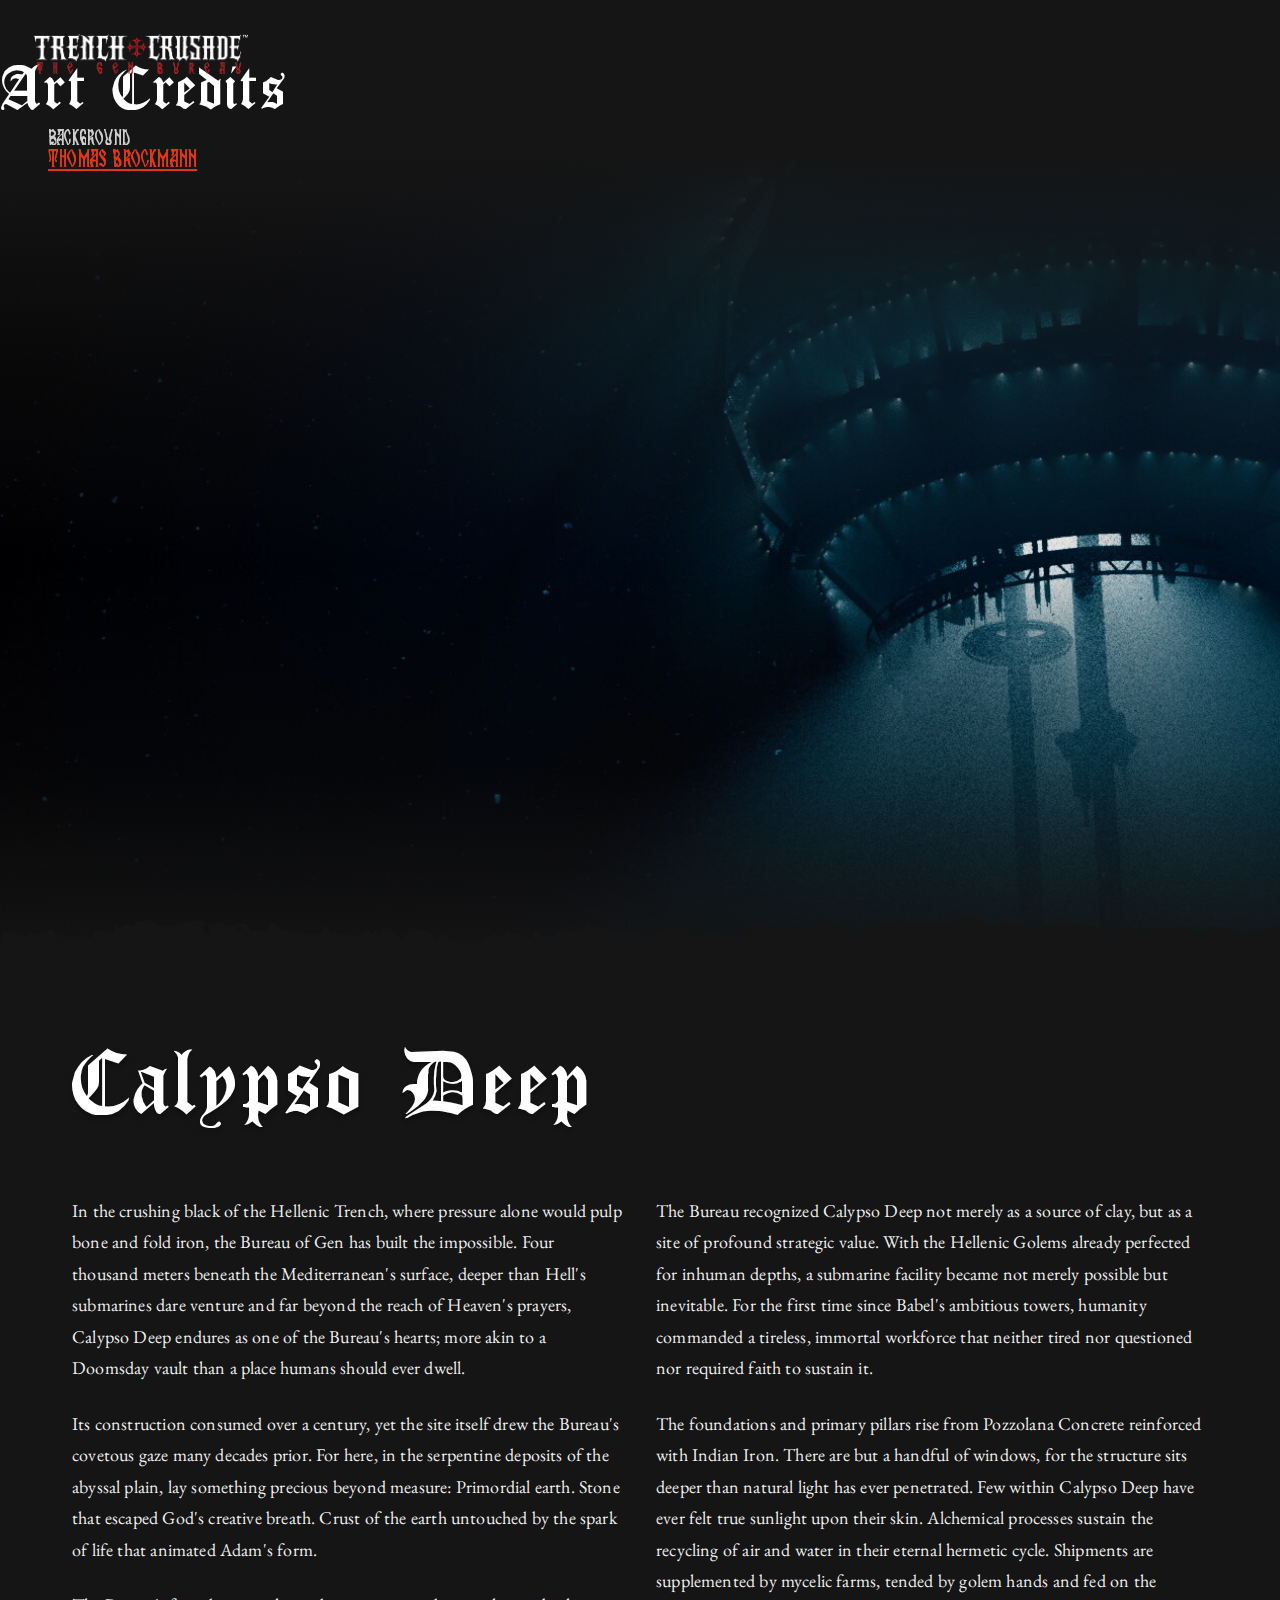
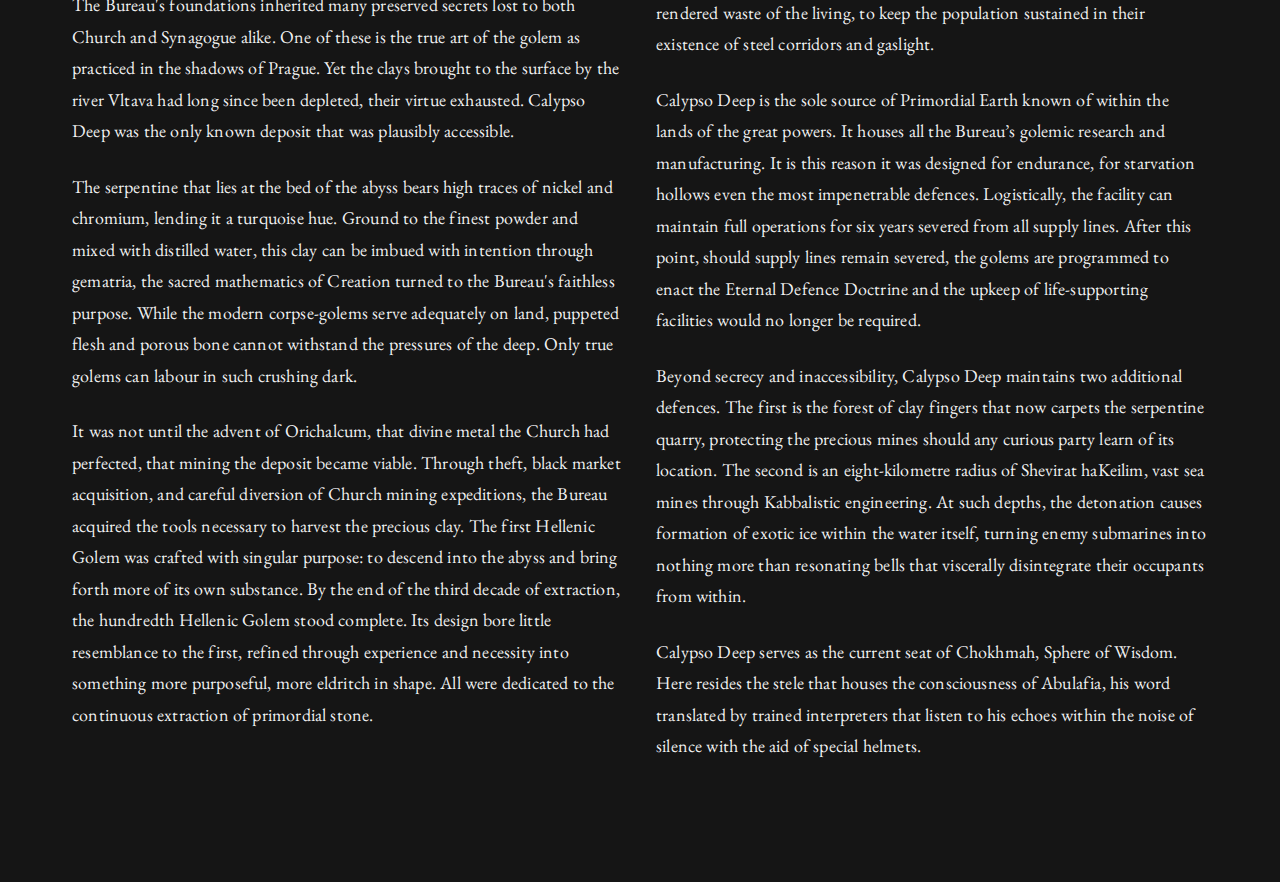
<file: calypso-deep.html>
<!DOCTYPE html>
<html lang="en">

<head>
    <meta charset="UTF-8">
    <meta name="viewport" content="width=device-width, initial-scale=1.0">
    <title>Trench Crusade+ - Calypso Deep </title>
    <link rel="stylesheet" id="crusade-css" href="style.css" media="all">
</head>
<style>
    .header-container::before {
        background-image: url('images/calypso.jpg');
    }

    /* Main header image */
    .header-image {
        background-image: linear-gradient(#151515, #15151566, #15151500, #15151533, #151515), url('images/calypso.jpg');
    }
</style>

<body>
    <!-- Logo -->
    <div class="logo">
        <a href="index.html">
            <img src="images/trench_logo.png" alt="Trench Crusade">
        </a>
    </div>
    <div class="credit">
        <h3>Art Credits</h3>
        <p>Background:<a href="https://www.artstation.com/atomas"> Thomas Brockmann</a></p>
    </div>
    <!-- Header Container with blurred background -->
    <div class="header-container">
        <!-- Header with Background Image -->
        <div class="header-image">
            <div class="tear-effect"></div>
        </div>
    </div>
    <!-- Content -->
    <div class="content">
        <h1>Calypso Deep</h1>
        <hr>
        <div class="two-column">
            <div>
                <p>
                    In the crushing black of the Hellenic Trench, where pressure alone would pulp bone and fold iron,
                    the Bureau of Gen has built the impossible. Four thousand meters beneath the Mediterranean's
                    surface, deeper than Hell's submarines dare venture and far beyond the reach of Heaven's prayers,
                    Calypso Deep endures as one of the Bureau's hearts; more akin to a Doomsday vault than a place
                    humans should ever dwell.
                </p>
                <p>
                    Its construction consumed over a century, yet the site itself drew the Bureau's covetous gaze many
                    decades prior. For here, in the serpentine deposits of the abyssal plain, lay something precious
                    beyond measure: Primordial earth. Stone that escaped God's creative breath. Crust of the earth
                    untouched by the spark of life that animated Adam's form.
                </p>
                <p>
                    The Bureau's foundations inherited many preserved secrets lost to both Church and Synagogue alike.
                    One of these is the true art of the golem as practiced in the shadows of Prague. Yet the clays
                    brought to the surface by the river Vltava had long since been depleted, their virtue exhausted.
                    Calypso Deep was the only known deposit that was plausibly accessible.
                </p>
                <p>
                    The serpentine that lies at the bed of the abyss bears high traces of nickel and chromium, lending
                    it a turquoise hue. Ground to the finest powder and mixed with distilled water, this clay can be
                    imbued with intention through gematria, the sacred mathematics of Creation turned to the Bureau's
                    faithless purpose. While the modern corpse-golems serve adequately on land, puppeted flesh and
                    porous bone cannot withstand the pressures of the deep. Only true golems can labour in such crushing
                    dark.
                </p>
                <p>
                    It was not until the advent of Orichalcum, that divine metal the Church had perfected, that mining
                    the deposit became viable. Through theft, black market acquisition, and careful diversion of Church
                    mining expeditions, the Bureau acquired the tools necessary to harvest the precious clay. The first
                    Hellenic Golem was crafted with singular purpose: to descend into the abyss and bring forth more of
                    its own substance. By the end of the third decade of extraction, the hundredth Hellenic Golem stood
                    complete. Its design bore little resemblance to the first, refined through experience and necessity
                    into something more purposeful, more eldritch in shape. All were dedicated to the continuous
                    extraction of primordial stone.
                </p>
            </div>
            <div>
                <p>
                    The Bureau recognized Calypso Deep not merely as a source of clay, but as a site of profound
                    strategic value. With the Hellenic Golems already perfected for inhuman depths, a submarine facility
                    became not merely possible but inevitable. For the first time since Babel's ambitious towers,
                    humanity commanded a tireless, immortal workforce that neither tired nor questioned nor required
                    faith to sustain it.
                </p>
                <p>
                    The foundations and primary pillars rise from Pozzolana Concrete reinforced with Indian Iron. There
                    are but a handful of windows, for the structure sits deeper than natural light has ever penetrated.
                    Few within Calypso Deep have ever felt true sunlight upon their skin. Alchemical processes sustain
                    the recycling of air and water in their eternal hermetic cycle. Shipments are supplemented by
                    mycelic farms, tended by golem hands and fed on the rendered waste of the living, to keep the
                    population sustained in their existence of steel corridors and gaslight.
                </p>
                <p>
                    Calypso Deep is the sole source of Primordial Earth known of within the lands of the great powers.
                    It houses all the Bureau’s golemic research and manufacturing. It is this reason it was designed for
                    endurance, for starvation hollows even the most impenetrable defences. Logistically, the facility
                    can maintain full operations for six years severed from all supply lines. After this point, should
                    supply lines remain severed, the golems are programmed to enact the Eternal Defence Doctrine and the
                    upkeep of life-supporting facilities would no longer be required.
                </p>
                <p>
                    Beyond secrecy and inaccessibility, Calypso Deep maintains two additional defences. The first is the
                    forest of clay fingers that now carpets the serpentine quarry, protecting the precious mines should
                    any curious party learn of its location. The second is an eight-kilometre radius of Shevirat
                    haKeilim, vast sea mines through Kabbalistic engineering. At such depths, the detonation causes
                    formation of exotic ice within the water itself, turning enemy submarines into nothing more than
                    resonating bells that viscerally disintegrate their occupants from within.
                </p>
                <p>
                    Calypso Deep serves as the current seat of Chokhmah, Sphere of Wisdom. Here resides the stele that
                    houses the consciousness of Abulafia, his word translated by trained interpreters that listen to his
                    echoes within the noise of silence with the aid of special helmets.
                </p>
            </div>
        </div>
    </div>
</body>

</html>
</file>
<file: style.css>
@import url('https://fonts.googleapis.com/css2?family=EB+Garamond:wght@400;500&display=swap');
        
@font-face {
    font-display: swap;
    font-family: 'Cloister Black';
    font-style: normal;
    font-weight: 400;
    src: url('/fonts/CloisterBlack.ttf') format('truetype');
}
@font-face {
    font-display: swap;
    font-family: 'Maran Orthodox Church';
    font-style: normal;
    font-weight: 400;
    src: url('/fonts/MaranOrthodoxChurch.ttf') format('truetype');
}

:root {
    --color-blood-red: #af1f24;
    --color-blood-red-hover: #8f1519;
    --color-black: #151515;
    --color-dark-gray: #252829;
    --color-white: #fff;
    --color-light-gray: #ededed;
    --spacing: 0.25rem;
}

* {
    margin: 0;
    padding: 0;
    box-sizing: border-box;
}

body {
    font-family: 'EB Garamond', Garamond, 'Times New Roman', serif;
    background-color: var(--color-black);
    color: var(--color-white);
    line-height: 1.7;
    font-weight: 400;
    letter-spacing: 0.01em;
    -webkit-font-smoothing: antialiased;
    -moz-osx-font-smoothing: grayscale;
}

/* Logo */
.logo {
    position: fixed;
    top: 2rem;
    left: 2rem;
    z-index: 100;
}

.logo a {
    display: block;
    transition: opacity 0.3s ease;
}

.logo a:hover {
    opacity: 0.8;
}

.logo img {
    width: 220px;
    height: auto;
}

/* Artist Credit */
.credit p{
    position: fixed;
    font-family: 'Maran Orthodox Church', serif;
    font-size: 20px;
    color: rgba(255, 255, 255, 0.8);
    top: 8rem;
    left: 3rem;
    z-index: 100;
line-height: 1;
}
.credit a {
    display: block;
    transition: opacity 0.3s ease;
    color: #E03719;
    font-size: 23px;
    text-decoration: underline;
}

.credit a:hover {
    opacity: 0.8;
    color: #ffffff;
}

.img-left{
display: block;
left: 0;
margin: 0 auto;
}
/* Header Image Container */
.header-container {
    position: relative;
    width: 100%;
    min-height: 70vh;
    background-color: #c2c2c2;
    overflow: hidden;
}

/* Blurred background layer */
.header-container::before {
    content: '';
    position: absolute;
    top: -50px;
    left: -50px;
    right: -50px;
    bottom: -50px;
    background-image: url('https://images2.imgbox.com/c7/bb/mHqSJUsb_o.png');
    background-size: cover;
    background-position: center;
    filter: blur(10px);
    transform: scale(1.1);
    z-index: 0;
}

/* Main header image */
.header-image {
    position: relative;
    width: 100%;
    min-height: 90vh;
    background-image: linear-gradient(#151515, #15151566, #15151500, #15151533, #151515), url('https://images2.imgbox.com/c7/bb/mHqSJUsb_o.png');
    background-size: cover;
    background-position: center;
    background-repeat: no-repeat;
    z-index: 1;
}

/* Center image on large screens */
@media (min-width: 1400px) {
    .header-image {
        background-size: contain;
    }
}

/* Tear effect at bottom of image */
.tear-effect {
    position: absolute;
    z-index: 30;
    left: 0;
    bottom: 0;
    width: 100%;
    height: 100px;
    background-color: var(--color-black);
    background-position: bottom;
    transform: translateY(50%);
    -webkit-mask-repeat: repeat-x;
    -webkit-mask-size: cover;
    mask-image: url('[data-uri]');
    mask-repeat: repeat-x;
    mask-size: cover;
}

@media (min-width: 1280px) {
    .tear-effect {
        -webkit-mask-size: contain;
        mask-size: contain;
    }
}

/* Content Area */
.content {
    position: relative;
    max-width: 1200px;
    margin: 0 auto;
    padding: 4rem 2rem;
    background-color: var(--color-black);
    z-index: 10;
}

/* H1 Styling */
h1 {
    font-family: 'Cloister Black', serif;
    font-size: 6rem;
    font-weight: 400;
    line-height: 1;
    color: var(--color-white);
    text-shadow: 0 4px 4px #00000040;
    margin-bottom: 2rem;
}

/* Horizontal Rule with Decorative Border */
hr {
    margin: 2rem 1rem;
    position: relative;
    overflow: hidden;
    background: transparent;
    border: none;
    height: 4px;
}

        hr::before {
            content: '';
            background: url("data:image/svg+xml,%3Csvg width='1728' height='100' viewBox='0 0 1728 100' fill='none' xmlns='http://www.w3.org/2000/svg'%3E%3Cpath d='M81.1516 99.4268C79.0575 100.021 76.1017 96.8104 73.6315 96.6413C63.2834 95.8989 59.4485 93.6736 50.0859 92.4115C36.2028 90.5368 -4.99878 94.7561 -5 72.4538C-5 72.4533 -5 72.4527 -5 72.4522C-5.00012 72.2335 -4.99609 72.0123 -4.98816 71.7885C-4.84387 67.5397 -1.33899 62.9014 -0.819092 58.0962C-0.299805 53.2892 -0.689575 22.2565 4.28809 20.5119C11.5051 18.2128 28.817 26.1698 32.6663 25.8172C35.2976 25.5742 38.5371 22.753 41.9021 22.2521C52.7513 20.6377 58.4282 22.7007 68.2024 15.0374C72.1124 19.0758 76.022 23.1142 79.9318 27.1526C85.033 25.2801 92.7643 30.6061 95.8634 30.3128C98.4058 30.0715 99.8958 26.8781 102.546 26.7296C105.518 26.5451 110.082 29.9921 115.488 29.4729C124.351 28.6377 125.928 20.3069 131.246 19.249C136.76 18.1542 145.336 22.682 152.372 19.7505C153.254 18.8341 154.137 17.9176 155.019 17.0012C154.387 14.9286 153.755 12.856 153.122 10.7835C156.666 9.81866 158.19 14.0662 161.447 14.1431C165.278 14.2359 167.233 10.209 169.812 10.2275C171.924 10.2463 174.787 13.4753 177.526 13.273C181.519 12.9946 180.645 8.33239 182.794 7.46008C183.652 7.12123 199.5 4.54842 200.395 4.51134C207.195 4.32751 207.787 10.7089 213.21 11.2669C228.25 12.7887 243.688 7.63236 257.6 5.68359C263.812 4.81179 270.293 5.18262 276.487 6.20324C266.731 22.5351 288.322 35.2455 280.248 9.68976C287.139 13.3254 292.025 6.42656 298.559 7.59302C302.784 8.35396 305.709 11.8974 311.742 11.8046C322.448 11.6174 334.159 1.54499 337.238 19.7505C349.806 16.5411 360.691 23.145 365.221 7.07336C368.462 6.09156 376.767 15.6645 380.402 16.9649C383.84 18.1899 410.216 22.5124 414.531 22.7536C418.846 22.9949 426.399 23.2573 430.033 21.8473C434.599 20.1026 437.79 3.43514 445.918 22.9228C455.37 21.3459 458.737 21.9035 467.527 24.1676C469.118 24.577 469.299 27.4702 470.228 27.4728C472.143 27.4728 475.402 25.3347 478.821 25.074C484.443 24.6471 487.651 30.7348 487.024 21.4364C490.731 19.8774 494.437 18.3184 498.144 16.7595C499.444 18.5541 500.744 20.3487 502.045 22.1433C504.026 20.1876 506.008 18.2318 507.99 16.2761C505.662 29.7315 519.609 21.7912 515.081 14.0706C522.266 16.8541 529.451 19.6377 536.636 22.4213C535.633 37.7137 552.412 24.1861 550.999 15.8712C551.821 15.8833 552.643 15.8954 553.466 15.9075C560.663 19.9721 567.273 16.6476 576.046 19.3759C584.819 22.104 583.995 23.5931 586.663 30.627C588.727 30.2242 590.792 29.8213 592.856 29.4185C603.688 10.1351 601.773 43.5217 620.322 28.7297C626.249 40.8491 640.858 34.4831 650.544 30.8083C651.671 30.3814 651.69 28.029 653.191 27.3036C656.861 25.5592 666.226 28.5832 665.906 20.9953C669.148 23.1907 672.389 25.3861 675.631 27.5816C678.28 26.2019 680.931 24.8222 683.58 23.4425C683.567 21.0738 683.553 18.7052 683.54 16.3365C688.875 24.4094 697.259 21.3069 701.395 23.237C702.218 23.6283 702.396 26.8957 704.954 27.787C707.944 28.8449 713.516 27.8781 717.079 28.8989C718.464 25.2794 719.849 21.6599 721.234 18.0405C727.606 16.0773 729.845 25.6308 733.587 26.3731C734.26 26.5021 746.551 25.8158 747.213 25.6117C752.634 23.995 751.098 15.8561 766.777 17.5994C769.57 17.9148 771.828 20.731 774.351 20.8442C778.809 21.0484 792.243 14.6612 793.299 8.75922C798.706 16.146 813.173 13.1266 817.434 15.2609C818.72 15.9171 819.011 20.6222 822.964 21.6237C826.169 22.4403 834.422 18.6729 838.487 19.3034C842.801 19.99 844.342 23.9425 846.275 24.222C848.101 24.4818 849.785 21.291 852.274 21.3095C860.043 21.4208 867.078 26.5565 873.219 26.651C882.099 26.7995 889.944 17.3526 897.374 13.1582C899.218 13.7706 901.03 15.7983 902.964 15.8169C926.883 16.1139 953.866 17.8545 977.857 19.8774C988.994 20.8065 1016.69 33.6296 1009.3 12.2337C1013.17 8.4866 1041.31 17.113 1046.66 17.2429C1052.02 17.3715 1056.26 13.535 1060.46 13.4784C1073.16 13.3114 1082.1 16.0759 1097.55 12.7352C1101.54 11.8618 1105.82 7.31659 1108.18 7.36945C1111.03 7.44368 1114.09 11.8396 1117.78 12.1188C1126.57 12.7498 1142.95 11.3039 1151.38 12.0645C1152.92 12.2129 1153.46 16.0728 1155.67 17.2791C1164.24 21.9929 1173.85 21.5841 1172.15 9.26075C1183.15 16.257 1193.31 9.87524 1203.5 9.48432C1225.04 8.68625 1264.28 11.5627 1283.04 6.38452C1294.87 3.11788 1294.57 -2.40915 1311.99 2.36022C1315.85 3.41795 1319.7 4.84465 1324.39 6.10656C1335.39 9.07606 1345.47 19.2867 1353.85 6.98272C1366.06 10.1738 1375.78 7.9108 1384.84 18.4333C1385.91 15.9095 1386.98 13.3858 1388.05 10.862C1389.54 10.7996 1391.04 10.7371 1392.54 10.6747C1393 13.0816 1393.47 15.4885 1393.94 17.8955C1404.66 18.5436 1418.27 8.65081 1427.34 8.72296C1442.56 8.83432 1481.76 12.6777 1496.19 15.9256C1503.85 17.6504 1504.26 12.4953 1508.65 23.092C1510.36 22.3548 1512.08 21.6176 1513.79 20.8805C1514.86 18.5601 1515.94 16.2398 1517.01 13.9195C1526.84 13.8267 1538.5 17.4308 1547.86 17.3939C1564.92 17.3197 1590.54 10.9337 1607.68 15.128C1611.97 16.1857 1617.35 20.9707 1621.55 20.9167C1627.68 20.8425 1629.16 12.9018 1636.93 12.7533C1650.33 12.512 1675.27 21.7368 1687.93 21.0315C1691.69 20.8272 1693.44 17.8726 1696.04 17.5571C1706.92 16.2022 1715.86 16.4428 1726.3 11.8771C1737.51 19.4866 1736.54 29.3086 1740.01 39.2194C1742.64 46.6996 1750.72 64.0348 1751.86 70.586C1752.67 75.1886 1749.66 81.1094 1750.79 86.1757C1737.36 90.2216 1731.72 85.7676 1720.82 78.6407C1700.68 78.9247 1680.54 79.2087 1660.41 79.4927C1658.57 76.7272 1656.74 73.9618 1654.91 71.1963C1654.91 71.1903 1654.91 71.1842 1654.91 71.1782C1647.18 67.9867 1643.9 75.1086 1639.73 76.7252C1599.8 92.204 1521.22 80.0892 1477.26 78.3446C1467.79 77.9735 1436.98 81.7 1430.48 77.2086C1428.8 76.0389 1428.33 71.7747 1426.54 71.5891C1410.54 74.1249 1394.55 76.6607 1378.56 79.1966C1345.67 72.5708 1311.66 78.0429 1278.52 79.0636C1188.86 81.829 1100.09 85.1903 1011.89 84.1695C994.847 83.9654 973.217 87.1602 956.53 85.1001C949.566 84.2459 946.664 77.3981 937.515 82.5018C937.419 80.6568 937.323 78.8119 937.227 76.9669C929.243 79.1942 924.141 83.3923 915.189 83.8191C907.651 84.1717 887.708 84.4457 881.047 83.7405C877.592 83.388 878.879 79.9405 875.658 79.9579C870.144 80.0136 858.362 84.7797 850.752 84.7798C843.859 84.7798 832.238 80.8086 826.938 81.384C807.852 83.4256 787.063 89.3122 766.724 87.7346C761.105 87.2883 753.878 82.8182 752.119 82.9429C748.682 83.2027 747.658 87.5449 745.35 88.1032C733.623 90.9241 715.343 85.764 703.848 85.5593C666.392 84.8912 626.712 86.7864 589.417 85.9883C565.856 85.4873 526.7 86.2515 504.947 82.9852C500.255 82.28 501.506 77.5228 497.567 77.5228C493.2 77.5238 490.835 80.7374 488.794 80.9972C474.666 82.8162 443.479 86.0647 430.141 82.7798C427.6 82.1491 425.757 78.4217 424.236 78.4352C423.466 78.4352 421.727 80.9789 419.31 81.2389C397.967 83.5403 382.407 82.0569 361.494 81.1846C321.443 79.5329 275.036 84.2652 232.962 81.7042C223.795 81.1474 217.508 73.7747 216.219 73.849C213.39 73.9977 211.58 78.9566 205.85 80.1815C186.802 84.2077 161.147 78.9161 143.029 81.4021C134.077 82.6269 121.777 88.9218 112.968 90.3148C105.932 91.4282 89.317 88.9589 86.1986 91.7227C84.3016 93.3924 83.4236 98.7555 81.1516 99.4268ZM318.17 15.9437C316.917 24.5183 330.089 17.3924 325.147 12.7896C324.035 11.7532 318.494 13.7179 318.17 15.9437ZM934.975 30.8325C934.854 28.3832 934.734 25.934 934.613 23.4848C932.884 24.5039 931.155 25.5231 929.425 26.5423C930.397 28.0146 931.369 29.487 932.341 30.9593C933.219 30.917 934.097 30.8747 934.975 30.8325Z' fill='%23151515'/%3E%3C/svg%3E") 0 0 / auto 100% repeat-x;
            width: 100%;
            height: 100%;
            position: absolute;
            top: 0;
            left: 0;
        }

        @media (max-width: 576px) {
            hr {
                margin: 2rem 0;
            }
        }

        /* Text Styling */
        h2 {
            font-family: 'Cloister Black', serif;
            font-size: clamp(2rem, 5vw, 4rem);
            font-weight: 400;
            margin: 2rem 0 1rem;
            color: var(--color-white);
        }

        h3 {
            font-family: 'Cloister Black', serif;
            font-size: clamp(2rem, 5vw, 4rem);
            font-weight: 200;
            margin: 2rem 0 1rem;
            color: var(--color-white);
        }

        p {
            font-size: 1.125rem;
            line-height: 1.75;
            margin-bottom: 1.5rem;
            color: rgba(255, 255, 255, 0.95);
            font-weight: 400;
            letter-spacing: 0.01em;
        }

        /* Two Column Layout */
        .two-column {
            display: grid;
            grid-template-columns: 1fr;
            gap: 2rem;
            margin: 2rem 0;
        }

        @media (min-width: 768px) {
            .two-column {
                grid-template-columns: 1fr 1fr;
            }
.img-left {
position: relative;
left: -500px;
}
        }

        /* Continue Reading Link */
        .continue-reading {
            display: inline-block;
            color: var(--color-blood-red);
            text-decoration: none;
            font-size: 1.125rem;
            font-weight: 600;
            text-transform: uppercase;
            letter-spacing: 0.5px;
            padding: 0.75rem 1.5rem;
            border: 2px solid var(--color-blood-red);
            border-radius: 4px;
            transition: all 0.3s ease;
            margin: 2rem 0;
        }

        .continue-reading:hover {
            background-color: var(--color-blood-red);
            color: var(--color-white);
            transform: translateY(-2px);
            box-shadow: 0 4px 8px rgba(175, 31, 36, 0.3);
        }

        /* Responsive adjustments */
        @media (max-width: 768px) {
            .logo {
                top: 1rem;
                left: 1rem;
            }

            .logo img {
                width: 160px;
            }

            h1 {
                font-size: clamp(2.5rem, 8vw, 6rem);
            }

            .header-image {
                height: 50vh;
                min-height: 400px;
            }
            
            .content {
                padding: 3rem 1rem;
            }
        }
</file>
